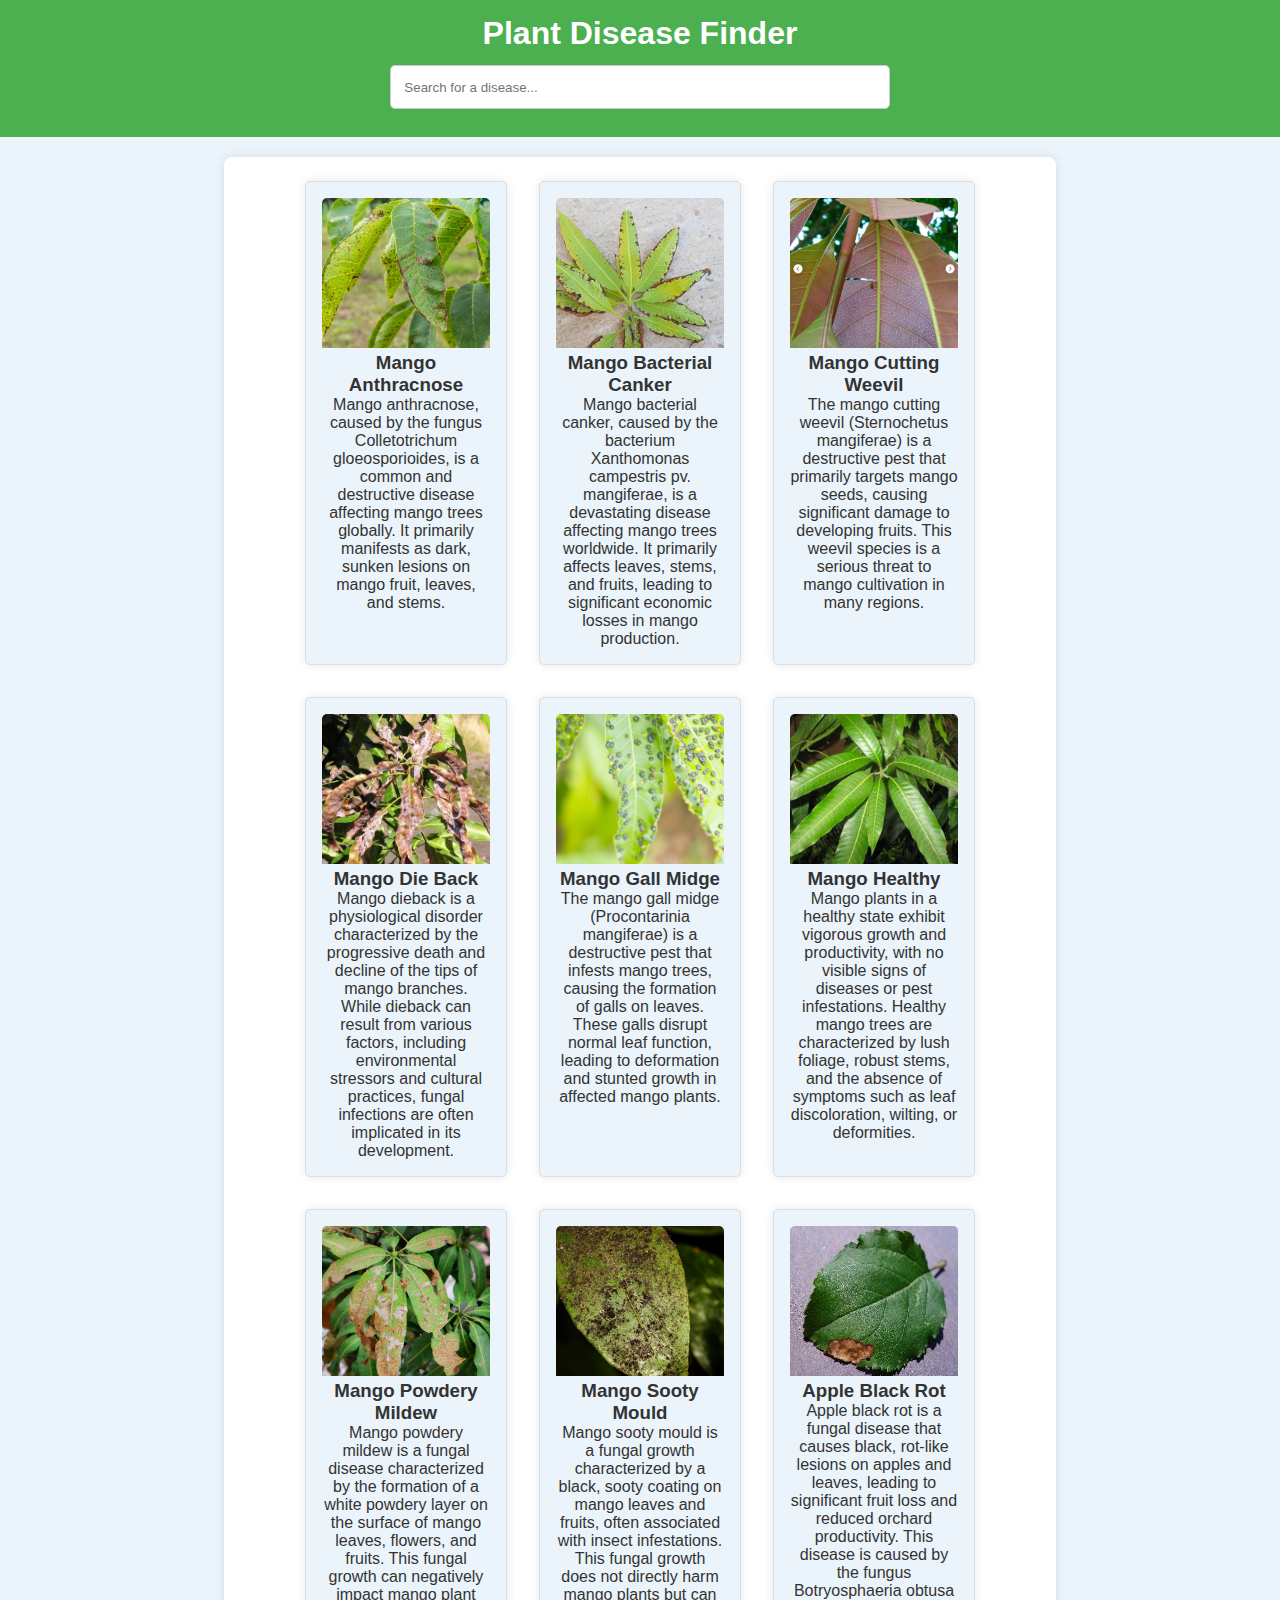
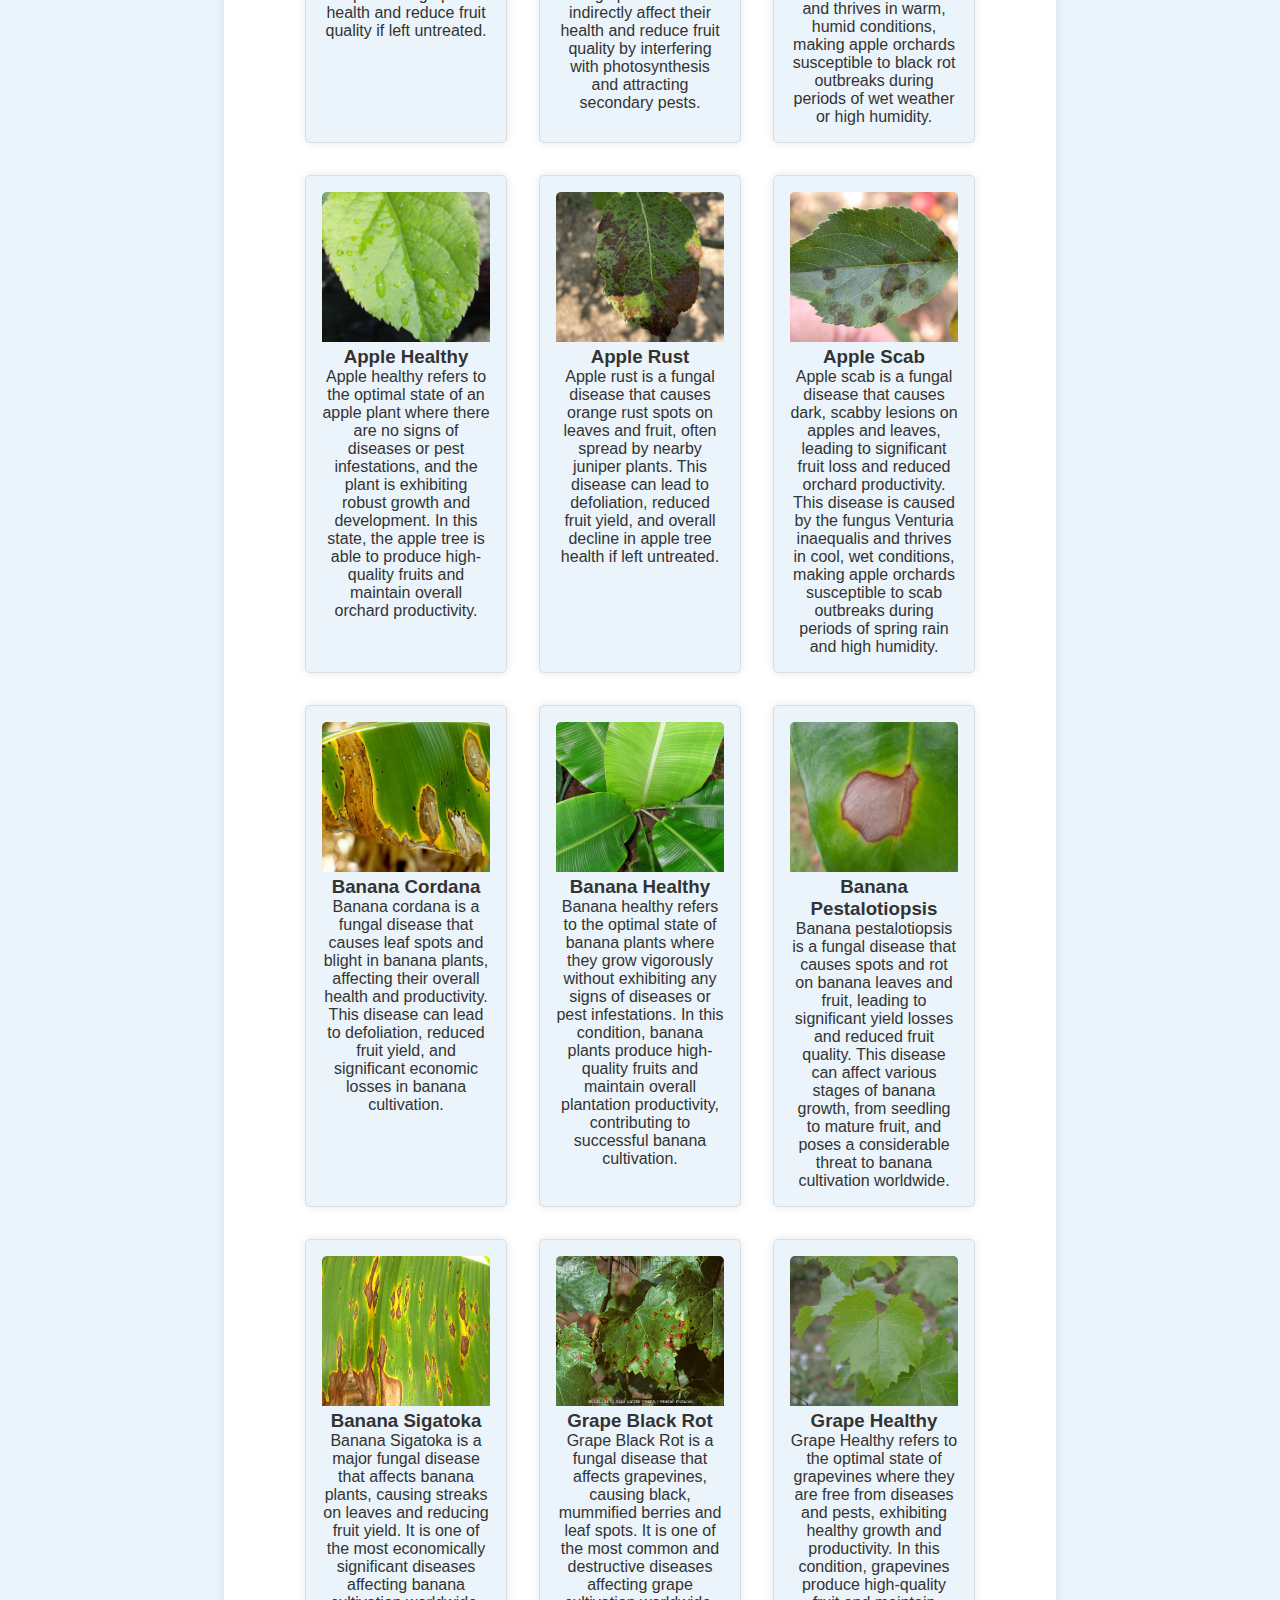
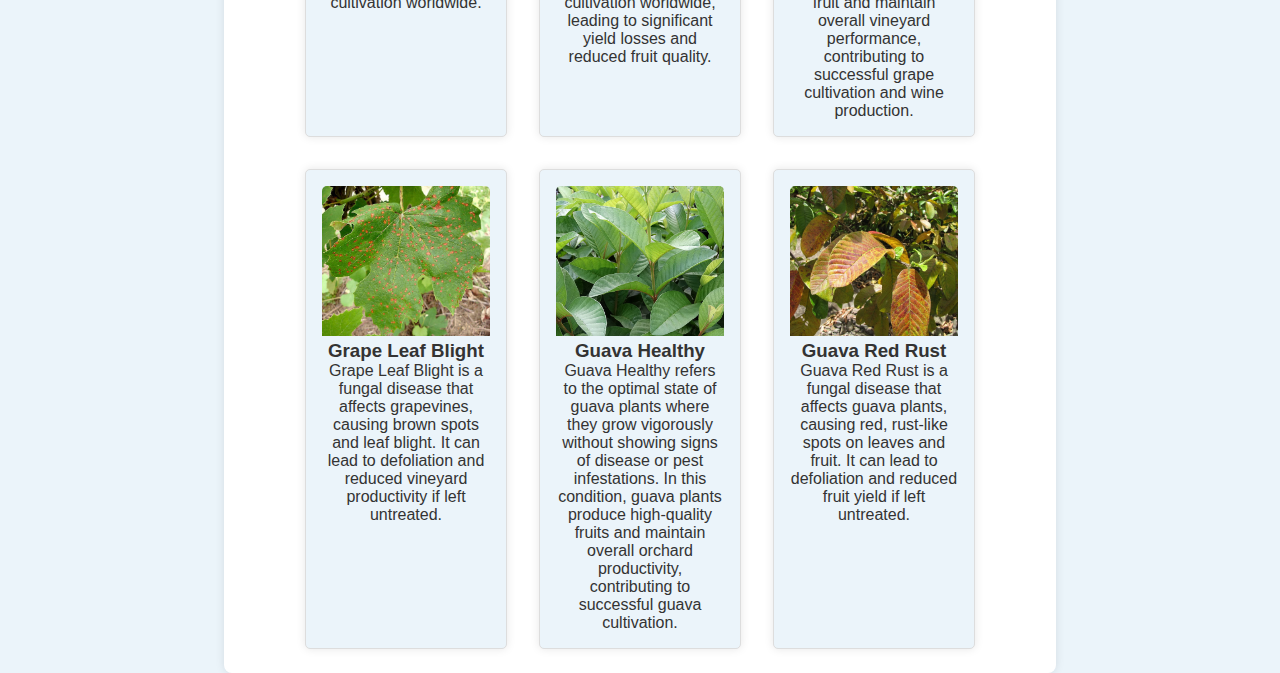
<file: index.html>
<!DOCTYPE html>
<html lang="en">

<head>
    <meta charset="UTF-8">
    <meta name="viewport" content="width=device-width, initial-scale=1.0">
    <title>Plant Disease Finder</title>
    <link rel="stylesheet" href="css/styles.css">
</head>

<body>
    <header>
        <h1>Plant Disease Finder</h1>
        <input type="text" id="searchBar" placeholder="Search for a disease...">
    </header>
    <main id="diseaseContainer">
        <!-- Disease cards will be injected here by JavaScript -->
    </main>
    <script src="js/scripts.js"></script>
</body>

</html>
</file>
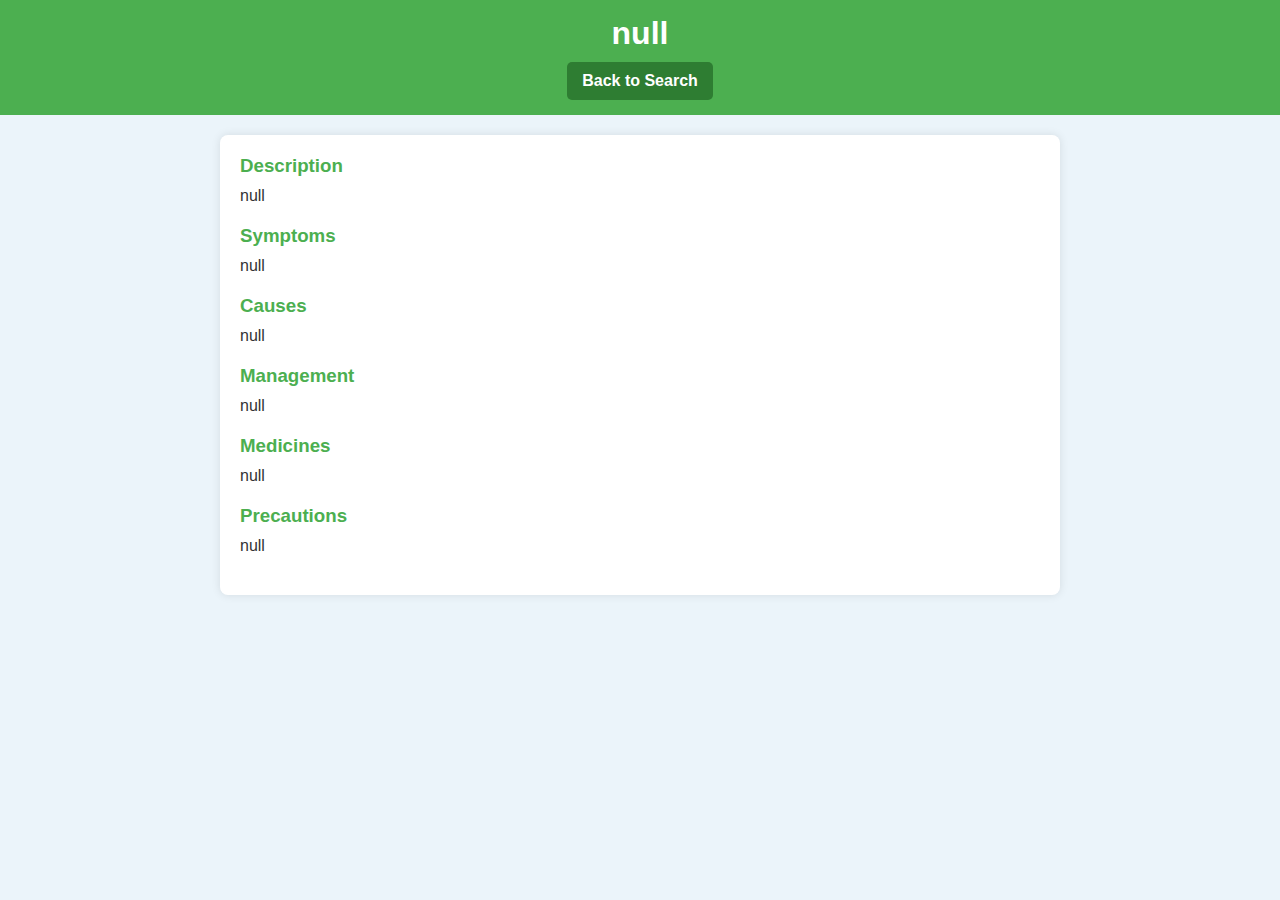
<file: details.html>
<!DOCTYPE html>
<html lang="en">

<head>
    <meta charset="UTF-8">
    <meta name="viewport" content="width=device-width, initial-scale=1.0">
    <title>Disease Details</title>
    <link rel="stylesheet" href="css/styles.css">
    <!-- Google Translate API Script -->
    <script type="text/javascript">
        function googleTranslateElementInit() {
            new google.translate.TranslateElement(
                {
                    pageLanguage: 'en',
                    includedLanguages: 'hi,bn,te,mr,ta,ur,gu,kn,ml,pa,en',
                    layout: google.translate.TranslateElement.InlineLayout.SIMPLE
                },
                'google_translate_element'
            );
        }
    </script>
    <script type="text/javascript"
        src="//translate.google.com/translate_a/element.js?cb=googleTranslateElementInit"></script>
</head>

<body>
    <header>
        <h1 id="diseaseName"></h1>
        <a href="index.html">Back to Search</a>
        <!-- Google Translate Dropdown -->
        <div id="google_translate_wrapper">
            <div id="google_translate_element"></div>
        </div>
    </header>
    <main>
        <section>
            <h3>Description</h3>
            <p id="diseaseDescription"></p>
        </section>
        <section>
            <h3>Symptoms</h3>
            <p id="diseaseSymptoms"></p>
        </section>
        <section>
            <h3>Causes</h3>
            <p id="diseaseCauses"></p>
        </section>
        <section>
            <h3>Management</h3>
            <p id="diseaseManagement"></p>
        </section>
        <section>
            <h3>Medicines</h3>
            <p id="diseaseMedicines"></p>
        </section>
        <section>
            <h3>Precautions</h3>
            <p id="diseasePrecautions"></p>
        </section>
    </main>
    <script src="js/details.js"></script>
</body>

</html>
</file>
<file: css/styles.css>
body,
h1,
h3,
p,
input {
  margin: 0;
  padding: 0;
  box-sizing: border-box;
}

body {
  font-family: Arial, sans-serif;
  background-color: #ebf4fa;
  color: #333;
  margin: 0;
  padding: 0;
}

header {
  text-align: center;
  padding: 2em;
  background-color: #9bcb64;
  color: white;
}

#searchBar {
  width: 80%;
  max-width: 500px;
  padding: 1em;
  margin: 1em auto;
  display: block;
  border-radius: 5px;
  border: 1px solid #ccc;
}

#diseaseContainer {
  display: flex;
  flex-wrap: wrap;
  justify-content: center;
  padding: 1em;
  gap: 1em;
}
.disease-card img {
  width: 100%;
  height: 150px;
  object-fit: cover;
  border-top-left-radius: 5px;
  border-top-right-radius: 5px;
}
.disease-card {
  background-color: #ebf4fa;
  border: 1px solid #ddd;
  border-radius: 5px;
  margin: 0.5em;
  padding: 1em;
  width: 100%;
  max-width: 200px;
  text-align: center;
  transition: transform 0.3s;
  box-shadow: 0 0 10px rgba(0, 0, 0, 0.1);
}

.disease-card:hover {
  transform: scale(1.05);
  cursor: pointer;
}

.hidden {
  display: none;
}

#diseaseDetails {
  padding: 2em;
  background-color: #ebf4fa;
  border-radius: 10px;
  max-width: 600px;
  margin: 2em auto;
  box-shadow: 0 0 10px rgba(0, 0, 0, 0.1);
}

section {
  margin-bottom: 1em;
}

a {
  color: #4caf50;
  text-decoration: none;
  font-weight: bold;
}

a:hover {
  text-decoration: underline;
}

@media (min-width: 600px) {
  #searchBar {
    width: 60%;
  }

  .disease-card {
    width: calc(50% - 2em);
  }
}

@media (min-width: 900px) {
  #searchBar {
    width: 50%;
  }

  .disease-card {
    width: calc(33.333% - 2em);
  }
}

@media (min-width: 1200px) {
  #searchBar {
    width: 40%;
  }

  .disease-card {
    width: calc(25% - 2em);
  }
}
/* styles.css */

body {
  font-family: Arial, sans-serif;
  margin: 0;
  padding: 0;
  display: flex;
  flex-direction: column;
  align-items: center;
  background-color: #ebf4fa;
  color: #333;
}
.header-container {
  margin-top: 25px;
}
header {
  width: 100%;
  background-color: #4caf50;
  color: white;
  padding: 15px 0;
  text-align: center;
}

header h1 {
  margin: 0;
  font-size: 2em;
}

header a {
  color: white;
  text-decoration: none;
  margin-top: 10px;
  display: inline-block;
  padding: 10px 15px;
  background-color: #2e7d32;
  border-radius: 5px;
}

header a:hover {
  background-color: #1b5e20;
}

main {
  width: 90%;
  max-width: 800px;
  margin-top: 20px;
  padding: 20px;
  background-color: white;
  box-shadow: 0 0 10px rgba(0, 0, 0, 0.1);
  border-radius: 8px;
}

section {
  margin-bottom: 20px;
}

section h3 {
  margin-bottom: 10px;
  color: #4caf50;
}

section p {
  margin: 0;
}

/* Responsive design */
@media (max-width: 600px) {
  body {
    padding: 0px;
  }
  main {
    padding: 15px;
  }
}
.header-controls {
  display: flex;
  align-items: center;
  gap: 10px;
}

.header-container {
  display: flex;
  flex-direction: column;
  align-items: center;
}

@media (min-width: 600px) {
  .header-container {
    flex-direction: row;
    justify-content: space-between;
    align-items: center;
  }
}
.header-controls {
  display: flex;
  align-items: center;
  gap: 10px;
}

.header-container {
  display: flex;
  flex-direction: column;
  align-items: center;
}

@media (min-width: 600px) {
  .header-container {
    flex-direction: row;
    justify-content: space-between;
    align-items: center;
  }
}
.goog-te-gadget-icon {
  display: none !important;
}
.goog-te-gadget-simple {
  background-color: #4caf50 !important;
  border: 0px !important;
  color: white !important;
  font-size: 10pt;
  display: inline-block;
  padding-top: 1px;
  padding-bottom: 2px;
  cursor: pointer;
}
.goog-te-gadget-simple .VIpgJd-ZVi9od-xl07Ob-lTBxed {
  color: #fff !important;
  font-weight: bold !important;
  font-size: 16px !important;
}
.VIpgJd-ZVi9od-ORHb-OEVmcd {
  display: none !important;
}
</file>
